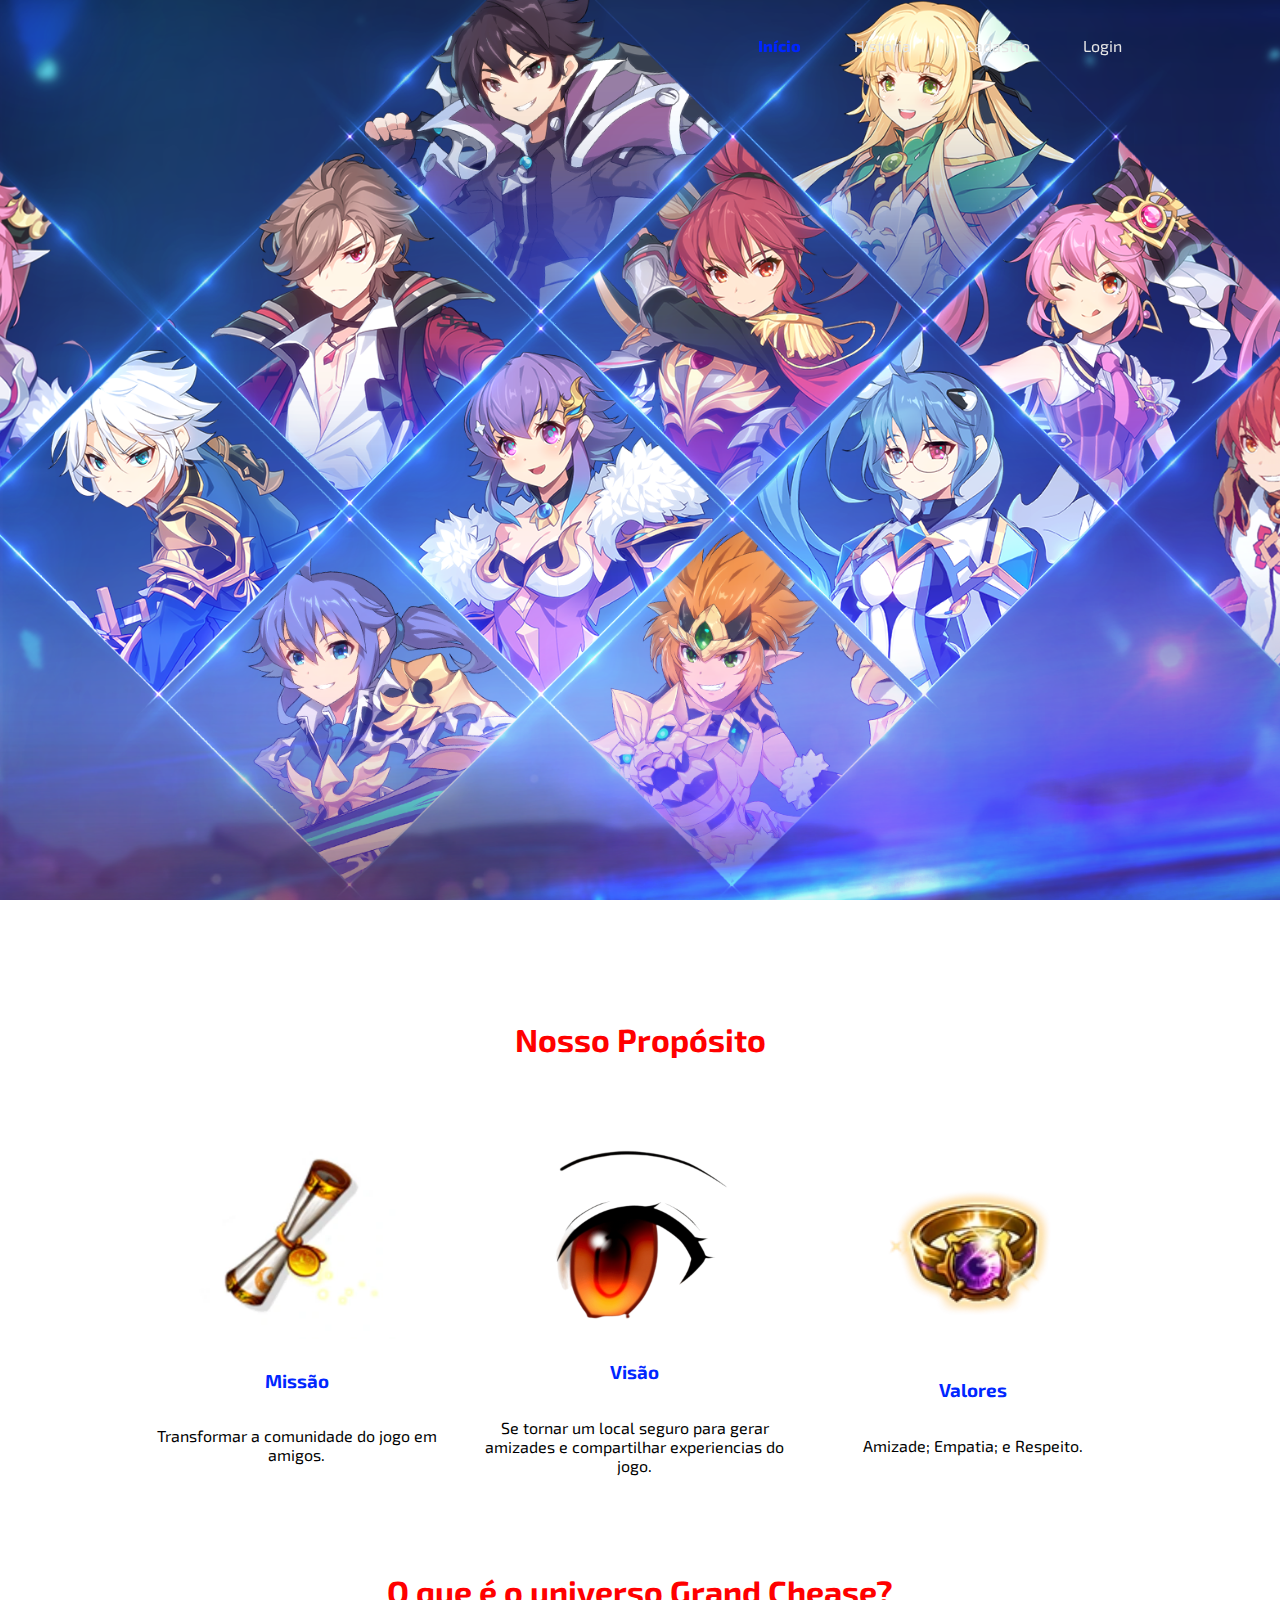
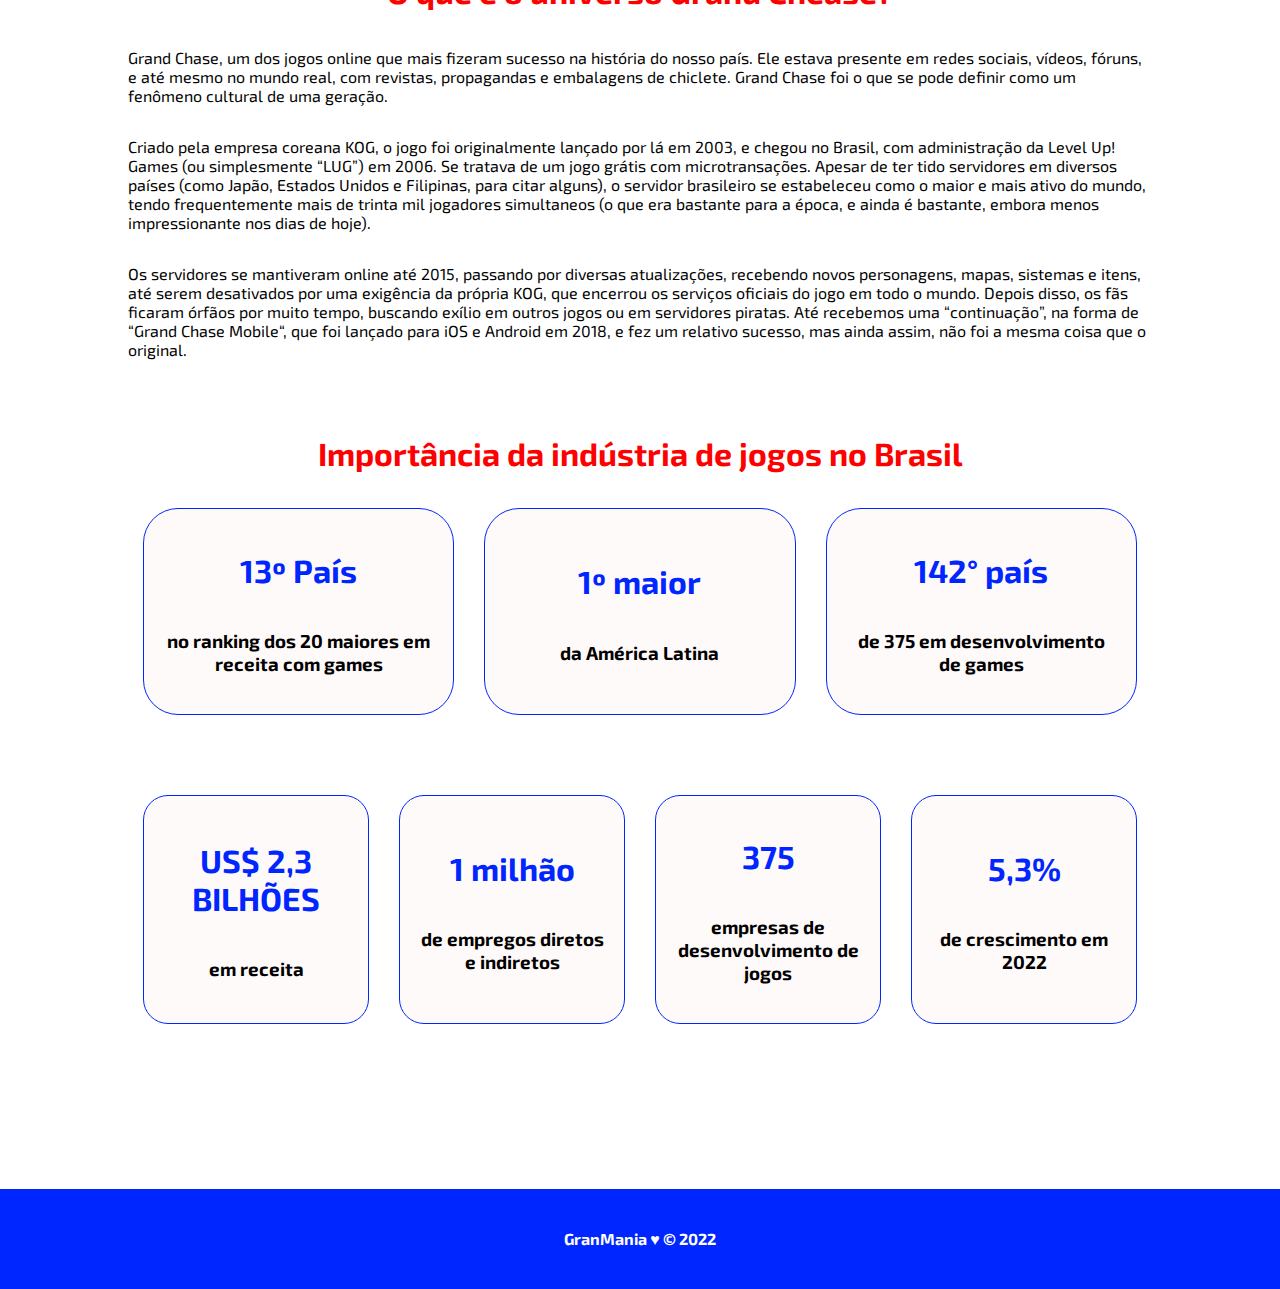
<file: public/index.html>
<!DOCTYPE html>
<html lang="pt">

<head>
    <meta charset="UTF-8">
    <meta http-equiv="X-UA-Compatible" content="IE=edge">
    <meta name="viewport" content="width=device-width, initial-scale=1.0">

    <title>GranMania | Página Inicial</title>

    <script src="./assets/js/funcoes.js"></script>

    <link rel="icon" href="./assets/icon/icon_gc.png">
    <link rel="stylesheet" href="./css/style.css">
    <link rel="preconnect" href="https://fonts.gstatic.com">
    <link
        href="https://fonts.googleapis.com/css2?family=Exo+2:ital,wght@0,100;0,200;0,300;0,400;0,500;0,600;0,700;0,800;0,900;1,100;1,200;1,300;1,400;1,500;1,600;1,700;1,800;1,900&display=swap"
        rel="stylesheet">
</head>

<body>

    <div class="banner">
        
        <p>
         
        </p>
       
        
                        <div class="header">
                            <div class="container">
                                <ul class="navbar">
                                    <li class="agora">Início</li>
                                    <li>
                                        <a href="./historia.html">História</a>
                                    </li>
                                    <li>
                                        <a href="./cadastro.html">Cadastro</a>
                                    </li>
                                    <li>
                                        <a href="./login.html">Login</a>
                                    </li>
                                </ul>
                            </div>
                        </div>
    </div>


    <div class="social">
        <div class="container">
            <div class="titulo">
                <h1>Nosso Propósito</h1>
            </div>
            <div class="boxes">
                <div class="box">
                    <img src="./assets/imgs/missao.png" alt="icone da missão">
                    <h3>Missão</h3>
                    <p>Transformar a comunidade do jogo em amigos.</p>
                </div>

                <div class="box">
                    <img src="./assets/imgs/visao.png" alt="icone da visão">
                    <h3>Visão</h3>
                    <p>Se tornar um local seguro para gerar amizades e compartilhar experiencias do jogo.</p>
                </div>

                <div class="box">
                    <img src="./assets/imgs/valores.webp" alt="icone dos valores">
                    <h3>Valores</h3>
                    <p>Amizade; Empatia; e Respeito.</p>
                </div>
            </div>
        </div>
    </div>

    <div class="gc">
        <div class="container">
            <h1>O que é o universo Grand Chease?</h1>
            <p>Grand Chase, um dos jogos online que mais fizeram sucesso na história do nosso país. 
                Ele estava presente em redes sociais, vídeos, fóruns, e até mesmo no mundo real, com revistas, propagandas e embalagens de chiclete. 
                Grand Chase foi o que se pode definir como um fenômeno cultural de uma geração.</p>

            <p>
                Criado pela empresa coreana KOG, o jogo foi originalmente lançado por lá em 2003, e chegou no Brasil, 
                com administração da Level Up! Games (ou simplesmente “LUG”) em 2006. Se tratava de um jogo grátis com microtransações. 
                Apesar de ter tido servidores em diversos países (como Japão, Estados Unidos e Filipinas, para citar alguns), o servidor brasileiro se estabeleceu 
                como o maior e mais ativo do mundo, tendo frequentemente mais de trinta mil jogadores simultaneos 
                (o que era bastante para a época, e ainda é bastante, embora menos impressionante nos dias de hoje).
            </p>
            <p>Os servidores se mantiveram online até 2015, passando por diversas atualizações, recebendo novos personagens, mapas, sistemas e itens,
                 até serem desativados por uma exigência da própria KOG, que encerrou os serviços oficiais do jogo em todo o mundo. Depois disso,
                  os fãs ficaram órfãos por muito tempo, buscando exílio em outros jogos ou em servidores piratas. Até recebemos uma “continuação”,
                 na forma de “Grand Chase Mobile“,
                 que foi lançado para iOS e Android em 2018, e fez um relativo sucesso, mas ainda assim, não foi a mesma coisa que o original.</p>
          
                <br><br>
            <h1>Importância da indústria de jogos no Brasil</h1>
            <div class="boxes">
                <div class="box">
                    <h1>13º País</h1><h3>no ranking dos 20 maiores em receita com games</h3>
                </div>
                <div class="box">
                    <h1>1º maior</h1><h3>da América Latina</h3>
                </div>
                <div class="box">
                    <h1>142° país</h1><h3>de 375 em desenvolvimento de games</h3>
                </div>
            </div>

            <div class="boxes">
                    <div class="box" id="box2">
                        <h1>US$ 2,3 BILHÕES</h1><h3> em receita</h3>
                    </div>
                    <div class="box" id="box2">
                        <h1>1 milhão</h1><h3> de empregos diretos e indiretos</h3>
                    </div>
                    <div class="box" id="box2">
                        <h1>375</h1><h3> empresas de desenvolvimento de jogos</h3>
                    </div>
                    <div class="box" id="box2">
                        <h1> 5,3%</h1> <h3>de crescimento em 2022 </h3>
                    </div>
            </div>
                





        </div>
    </div>


    <div class="footer">
        <div class="container">
            <h4>GranMania &hearts; &copy; 2022</h4>
        </div>
    </div>
</body>

</html>
</file>
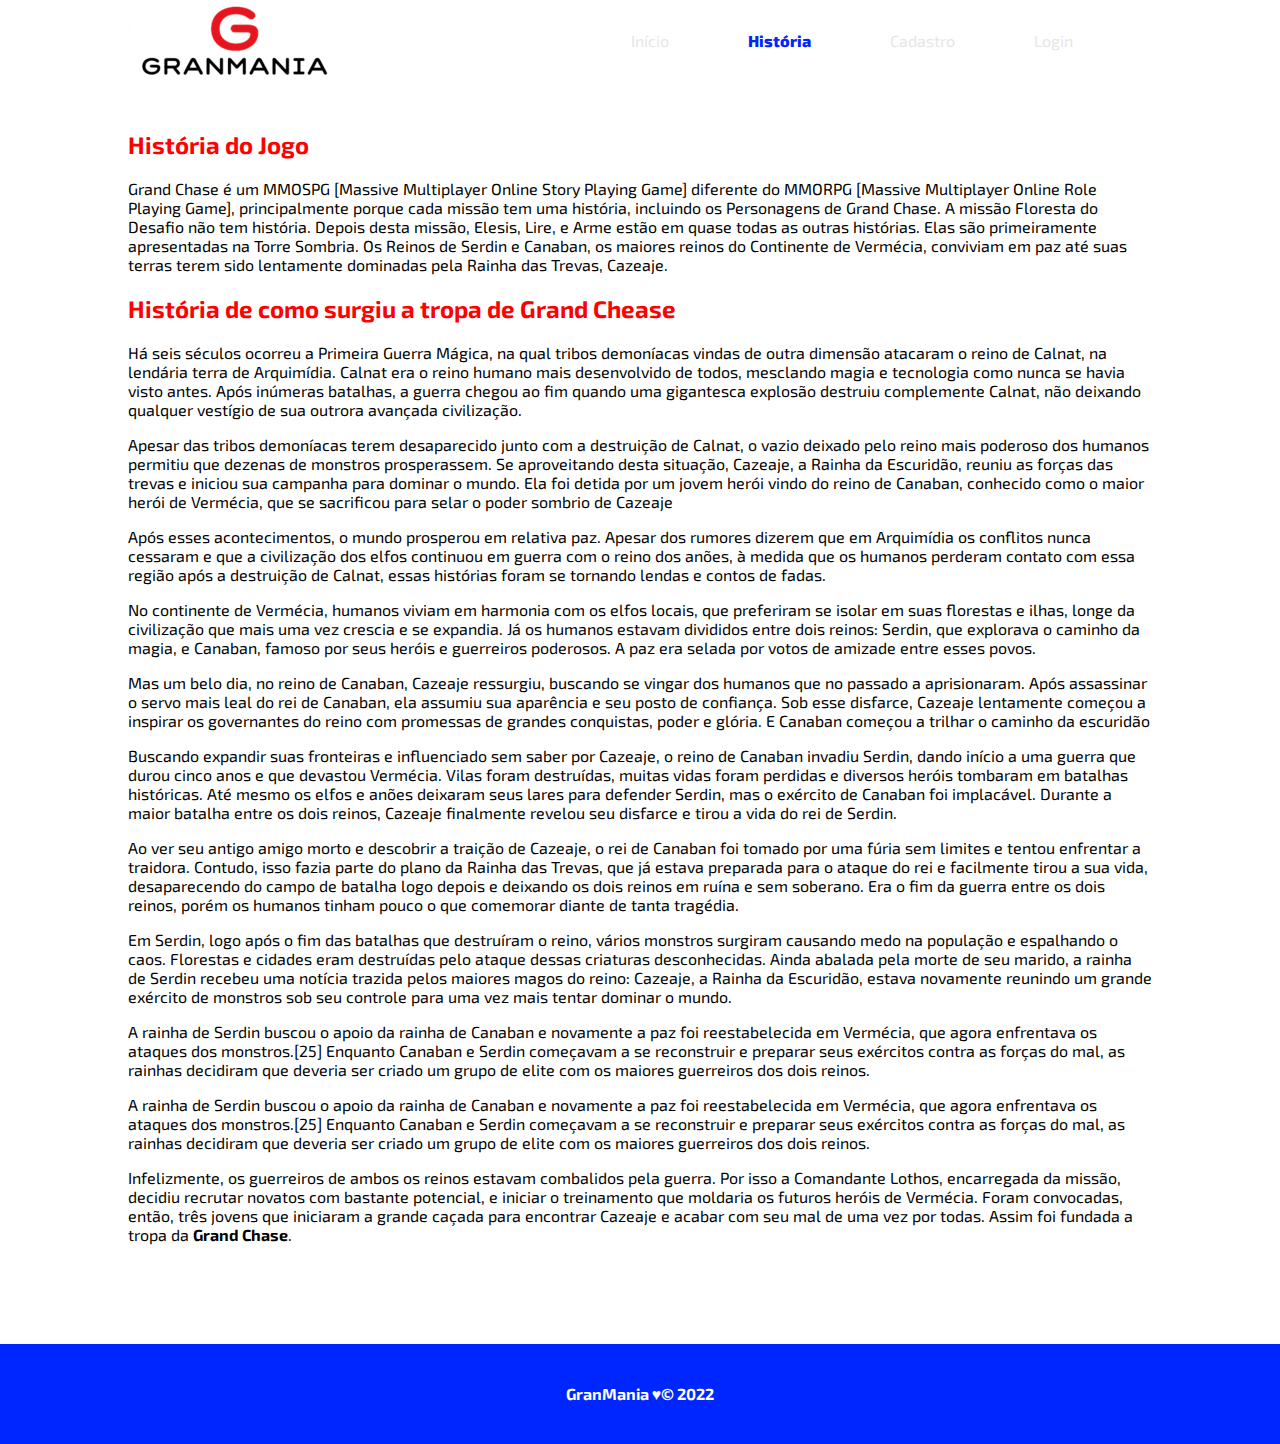
<file: public/historia.html>
<!DOCTYPE html>
<html lang="pt-br">

<head>
    <meta charset="UTF-8">
    <meta http-equiv="X-UA-Compatible" content="IE=edge">
    <meta name="viewport" content="width=device-width, initial-scale=1.0">

    <title>GranMania | Historia</title>

    <script src="./assets/js/funcoes.js"></script>

    <link rel="icon" href="./assets/icon/icon_gc.png">
    <link rel="stylesheet" href="./css/style.css">
    <link rel="preconnect" href="https://fonts.gstatic.com">
    <link
        href="https://fonts.googleapis.com/css2?family=Exo+2:ital,wght@0,100;0,200;0,300;0,400;0,500;0,600;0,700;0,800;0,900;1,100;1,200;1,300;1,400;1,500;1,600;1,700;1,800;1,900&display=swap"
        rel="stylesheet">
</head>

<body>

    <!--header inicio-->
    <div class="header">
        <div class="container_header">
            <img src="assets/imgs/logo.png"  alt="Logotipo do Site">
            <ul class="navbar">
                <li>
                    <a href="./index.html">Início</a>
                </li>
                <li class="agora">História</li>
                <li>
                    <a href="./cadastro.html">Cadastro</a>
                </li>
                <li>
                    <a href="./login.html">Login</a>
                </li>
            </ul>
        </div>
    </div>


    <div class="historia">
        <div class="container">
            <h2>História do Jogo</h2>
            
            <p>Grand Chase é um MMOSPG [Massive Multiplayer Online Story Playing Game] diferente do MMORPG [Massive Multiplayer Online Role Playing Game],
                 principalmente porque cada missão tem uma história, incluindo os Personagens de Grand Chase. A missão Floresta do Desafio não tem história.
                 Depois desta missão, Elesis, Lire, e Arme estão em quase todas as outras histórias. Elas são primeiramente apresentadas na Torre Sombria. Os Reinos de Serdin e Canaban,
                 os maiores reinos do Continente de Vermécia, conviviam em paz até suas terras terem sido lentamente dominadas pela Rainha das Trevas, Cazeaje.
            </p>
            <h2>História de como surgiu a tropa de Grand Chease</h2>
            <p>Há seis séculos ocorreu a Primeira Guerra Mágica, na qual tribos demoníacas vindas de outra dimensão atacaram o reino de Calnat, 
               na lendária terra de Arquimídia. Calnat era o reino humano mais desenvolvido de todos, mesclando magia e tecnologia como nunca se havia visto antes.
               Após inúmeras batalhas, a guerra chegou ao fim quando uma gigantesca explosão destruiu complemente Calnat, não deixando qualquer vestígio de sua outrora avançada civilização.
            </p>
            <p>
                Apesar das tribos demoníacas terem desaparecido junto com a destruição de Calnat, 
                o vazio deixado pelo reino mais poderoso dos humanos permitiu que dezenas de monstros prosperassem. 
                Se aproveitando desta situação, Cazeaje, a Rainha da Escuridão, reuniu as forças das trevas e iniciou sua campanha para dominar o mundo.
                Ela foi detida por um jovem herói vindo do reino de Canaban, conhecido como o maior herói de Vermécia, que se sacrificou para selar o poder sombrio de Cazeaje
            </p>
            <p>
                Após esses acontecimentos, o mundo prosperou em relativa paz. 
                Apesar dos rumores dizerem que em Arquimídia os conflitos nunca cessaram e que a civilização dos elfos continuou em guerra com o reino dos anões,
                à medida que os humanos perderam contato com essa região após a destruição de Calnat, essas histórias foram se tornando lendas e contos de fadas.
            </p>
            <p>
                No continente de Vermécia, humanos viviam em harmonia com os elfos locais,
                que preferiram se isolar em suas florestas e ilhas, longe da civilização que mais uma vez crescia e se expandia.
                Já os humanos estavam divididos entre dois reinos: Serdin, que explorava o caminho da magia, e Canaban, famoso por seus heróis e guerreiros poderosos.
                A paz era selada por votos de amizade entre esses povos.
            </p>
            <p>
                Mas um belo dia, no reino de Canaban, Cazeaje ressurgiu, buscando se vingar dos humanos que no passado a aprisionaram. 
                Após assassinar o servo mais leal do rei de Canaban, ela assumiu sua aparência e seu posto de confiança. 
                Sob esse disfarce, Cazeaje lentamente começou a inspirar os governantes do reino com promessas de grandes conquistas, poder e glória. 
                E Canaban começou a trilhar o caminho da escuridão
            </p>
            <p>Buscando expandir suas fronteiras e influenciado sem saber por Cazeaje,
               o reino de Canaban invadiu Serdin, dando início a uma guerra que durou cinco anos e que devastou Vermécia.
               Vilas foram destruídas, muitas vidas foram perdidas e diversos heróis tombaram em batalhas históricas. 
               Até mesmo os elfos e anões deixaram seus lares para defender Serdin, mas o exército de Canaban foi implacável.
               Durante a maior batalha entre os dois reinos, Cazeaje finalmente revelou seu disfarce e tirou a vida do rei de Serdin.
            </p>
            <p>Ao ver seu antigo amigo morto e descobrir a traição de Cazeaje, o rei de Canaban foi tomado por uma fúria sem limites e tentou enfrentar a traidora.
               Contudo, isso fazia parte do plano da Rainha das Trevas, que já estava preparada para o ataque do rei e facilmente tirou a sua vida,
               desaparecendo do campo de batalha logo depois e deixando os dois reinos em ruína e sem soberano. 
               Era o fim da guerra entre os dois reinos, porém os humanos tinham pouco o que comemorar diante de tanta tragédia.
            </p>
            <p>Em Serdin, logo após o fim das batalhas que destruíram o reino,
               vários monstros surgiram causando medo na população e espalhando o caos.
                Florestas e cidades eram destruídas pelo ataque dessas criaturas desconhecidas.
                Ainda abalada pela morte de seu marido, a rainha de Serdin recebeu uma notícia trazida pelos maiores magos do reino: 
                Cazeaje, a Rainha da Escuridão, estava novamente reunindo um grande exército de monstros sob seu controle para uma vez mais tentar dominar o mundo.
            </p>
            <p>
                A rainha de Serdin buscou o apoio da rainha de Canaban e novamente a paz foi reestabelecida em Vermécia, 
                que agora enfrentava os ataques dos monstros.[25] Enquanto Canaban e Serdin começavam a se reconstruir e preparar seus exércitos 
                contra as forças do mal, as rainhas decidiram que deveria ser criado um grupo de elite com os maiores guerreiros dos dois reinos.
            </p>
            <p>
                A rainha de Serdin buscou o apoio da rainha de Canaban e novamente a paz foi reestabelecida em Vermécia, 
                que agora enfrentava os ataques dos monstros.[25] Enquanto Canaban e Serdin começavam a se reconstruir e preparar seus exércitos 
                contra as forças do mal, as rainhas decidiram que deveria ser criado um grupo de elite com os maiores guerreiros dos dois reinos.
            </p>
              Infelizmente, os guerreiros de ambos os reinos estavam combalidos pela guerra.
               Por isso a Comandante Lothos, encarregada da missão, decidiu recrutar novatos com bastante potencial, 
               e iniciar o treinamento que moldaria os futuros heróis de Vermécia. Foram convocadas, então, três jovens que iniciaram a grande 
               caçada para encontrar Cazeaje e acabar com seu mal de uma vez por todas. Assim foi fundada a tropa da <b>Grand Chase</b>.

        </div>
    </div>

    <!--footer inicio-->
    <div class="footer">
        <div class="container">
            <h4>GranMania  &hearts;&copy; 2022</h4>
        </div>
    </div>
    <!--footer fim-->


</body>

</html>
</file>
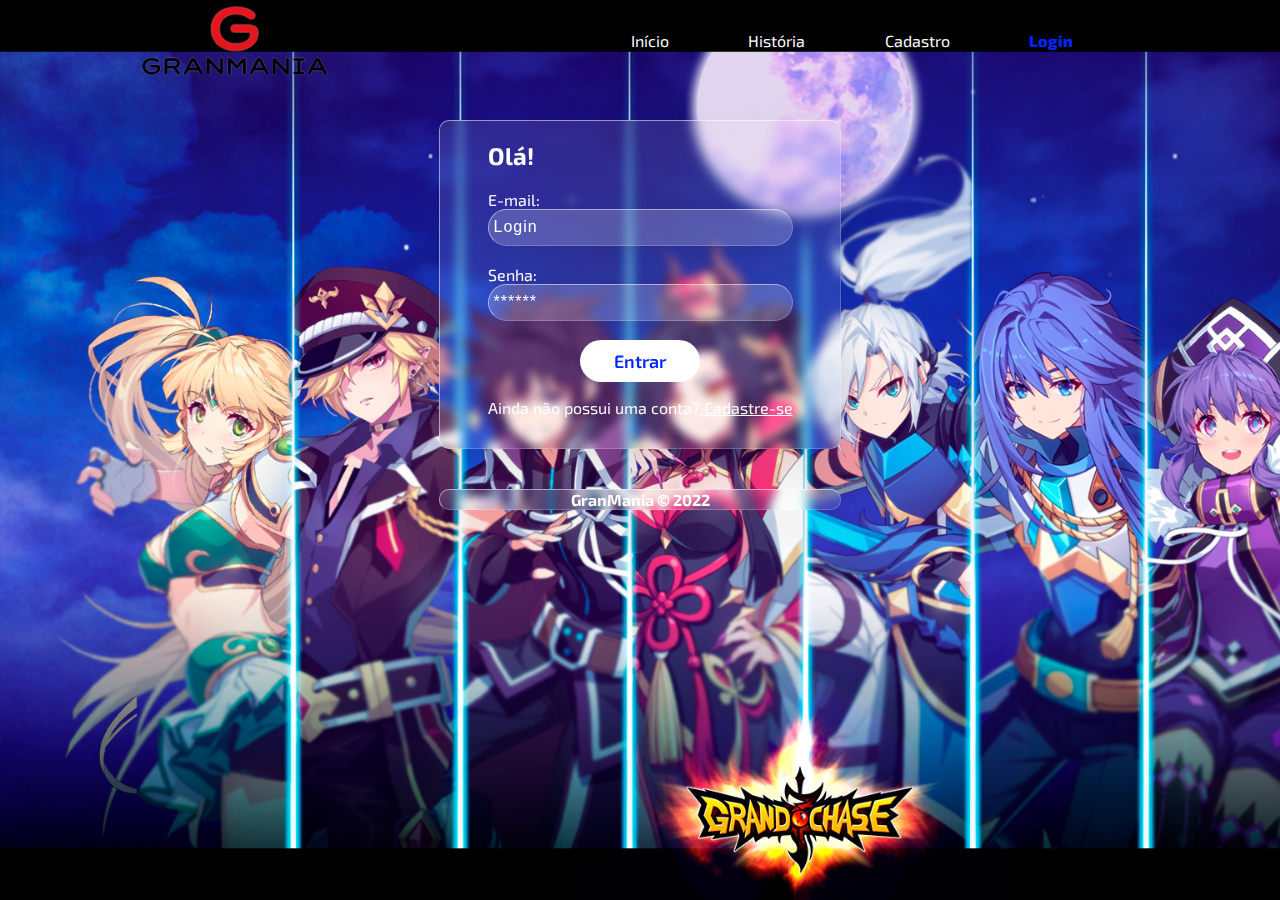
<file: public/login.html>
<!DOCTYPE html>
<html lang="pt-br">

<head>
    <meta charset="UTF-8">
    <meta http-equiv="X-UA-Compatible" content="IE=edge">
    <meta name="viewport" content="width=device-width, initial-scale=1.0">
    <title>GranMania | Login</title>

    <script src="./assets/js/funcoes.js"></script>

    <link rel="icon" href="./assets/icon/icon_gc.png">
    <link rel="stylesheet" href="./css/style.css">
    <link rel="preconnect" href="https://fonts.gstatic.com">
    <link
        href="https://fonts.googleapis.com/css2?family=Exo+2:ital,wght@0,100;0,200;0,300;0,400;0,500;0,600;0,700;0,800;0,900;1,100;1,200;1,300;1,400;1,500;1,600;1,700;1,800;1,900&display=swap"
        rel="stylesheet">
</head>

<body>
    
    
    <div class="banner-login">                    
        <!--header inicio-->

            <div class="header">
                <div class="container_header">
                    <img src="assets/imgs/logo.png"  alt="Logotipo do Site">
                    <ul class="navbar">
                        <li>
                            <a href="./index.html">
                                Início
                            </a>
                        </li>
                        <li>
                            <a href="./historia.html">História</a>    
                        </li>
                        <li>
                            <a href="./cadastro.html">Cadastro</a>
                        </li>
                            <li class="agora">Login
                        </li>
                    </ul>
                </div>
            </div>
        <!--header fim-->

        <div class="container">
            <div class="card medio">
                <h2>Olá!</h2>
                <div class="formulario">
                    <form id="form_login" method="post" onsubmit="return entrar()">
                        E-mail:
                        <input name="email" type="text" placeholder="Login">
                        <br>
                        Senha:
                        <input name="senha" type="password" placeholder="******">
                        <br>
                        <button class="btn" type="submit">
                            Entrar
                        </button>
                        <p>Ainda não possui uma conta?<u> <a href="cadastro.html">Cadastre-se</a></u></p>
                    </form>

                </div>

                <div id="div_aguardar" class="loading-div">
                    <img src="./assets/circle-loading2.gif" id="loading-gif">
                </div>

                <div id="div_erros_login">

                </div>
            </div>
        </div>
        
            <!--footer inicio-->
            <div class="footer_login">
                <div class="container">
                    <h4>GranMania &copy; 2022</h4>
                </div>
            </div>
                    <!--footer fim-->
    </div>





</body>

</html>

<script>

    function limparFormulario() {
        document.getElementById("form_login").reset();
    }

    function entrar() {
        aguardar();

        var formulario = new URLSearchParams(new FormData(document.getElementById("form_login")));

        var email = formulario.get("email");
        var senha = formulario.get("senha");

        console.log("FORM LOGIN: ", email);
        console.log("FORM SENHA: ", senha);

        // TODO: VERIFICAR AS VALIDAÇÕES QUE ELES ESTÃO APRENDENDO EM ALGORITMOS 
        if (email == "" || senha == "") {
            window.alert("Preencha todos os campos para prosseguir!");
            finalizarAguardar();
            return false;
        }

        if (email.indexOf("@") == -1 || email.indexOf(".com") == -1) {
            window.alert("Ops, e-mail inválido! Verifique e tente novamente.");
            finalizarAguardar();
            return false;
        }

        fetch("/usuarios/autenticar", {
            method: "POST",
            body: formulario
        }).then(function (resposta) {
            console.log("ESTOU NO THEN DO entrar()!")

            if (resposta.ok) {
                console.log(resposta);

                resposta.json().then(json => {
                    console.log(json);
                    console.log(JSON.stringify(json));

                    sessionStorage.EMAIL_USUARIO = json.email;
                    sessionStorage.NOME_USUARIO = json.nome;
                    sessionStorage.ID_USUARIO = json.id;

                    setTimeout(function () {
                        window.location = "./altar.html";
                    }, 1000); // apenas para exibir o loading

                });

            } else {

                console.log("Houve um erro ao tentar realizar o login!");

                resposta.text().then(texto => {
                    console.error(texto);
                    finalizarAguardar(texto);
                });
            }

        }).catch(function (erro) {
            console.log(erro);
        })

        return false;
    }

</script>
</file>
<file: public/css/style.css>
body {
    margin: 0;
    padding: 0;
    font-family: 'Exo 2';
    /* font-family: 'Segoe UI', Tahoma, Geneva, Verdana, sans-serif; */
    background-color: white;
    color: black;
    background-size: cover;
}

.container {
    width: 80%;
    margin: auto;
}
.container_header {
    width: 80%;
    margin: auto;
}

.header .container_header {
    display: flex;
    justify-content: space-between;
}

.header a {
    text-decoration: none;
    color: rgb(230, 230, 230);
}

.agora {
    font-weight: 800;
}

.navbar {
    width: 600px;
    display: flex;
    align-items: center;
    justify-content: space-evenly;
    list-style: none;
    color: rgb(0, 38, 255);
}

/* BANNER */

.banner {
    width: 100%;
    height: 100vh;
    position: relative;
    background-image: url(".././assets/imgs/banner_inicial.png");
    background-size: cover;
    background-position: bottom;
}


.banner .container {
    display: flex;
    align-items: center;
}

.banner p {
    width: 50%;
    margin: 0;
    padding: 0;
    width: 280px;
    font-size: 36px;
    margin-left: 350px;
}

.banner span {
    font-weight: 800;
}

.star{
    position: absolute;
    width: 100%;
    height: 100%;
    top: 0;
    left: 0;
    animation: animate1 8s ease-in-out infinite,
               backgroundmove 16s linear infinite;
}

.banner .header{
    margin-top: 20px;
    margin-left: 600px;
    position: fixed;
    z-index: 1000;
}

/* missao visao valores */

.social {
    margin-top: 50px;
    margin-bottom: 10px;
    padding: 50px 0;
}
.social .container {
    display: flex;
    justify-content: space-evenly;
    flex-direction: column;
}
.gc .container {
    display: flex;
    justify-content: space-evenly;
    flex-direction: column;
}

.social .titulo {
    display: flex;
    justify-content: center;
    margin-bottom: 50px;
}

.social h1 {
    display: flex;
    padding: 20px;
    background-color: white;
    border-radius: 20px;
    align-self: center; 
    justify-self: center;
    text-align: center;
    color: rgb(255, 0, 0);
    margin: 0;
}

.social .boxes {
    display: flex;
}
.gc .boxes{
    display: flex;
}
.social .box {
    display: flex;
    flex-wrap: wrap;
    justify-content: center;
    flex-direction: column;
    text-align: center;
    width: 33%;
}
.gc .box {
    display: flex;
    flex-wrap: wrap;
    justify-content: center;
    flex-direction: column;
    text-align: center;
    width: 33%;
}

.social .box img {
    width: 200px;
    align-self: center;
}

.social .box h3 {
    color: rgb(0, 38, 255);
    margin-top: 30px;
}

.gc h1{
    color: rgb(255, 0, 0);
    align-self: center;
}

.gc h2{
    color: rgb(0, 38, 255);
}

.gc .box h1{
    color: rgb(0, 38, 255);
    align-self: center;
}

.gc {
    margin-bottom: 100px;
}

.gc .box{
    margin: 15px;
}

.gc .box{
    background-color: snow;
    border-radius: 35px;
    border: 1.5px rgb(0, 38, 255) solid;
    padding: 20px;
}

.gc .boxes{
    margin-bottom: 50px;
}

.gc #box2 h1{
    color: rgb(0, 38, 255);
}
.gc #box2{
    border-radius: 25px;
    background-color: snow;
    border: 1.5px solid rgb(0, 38, 255);
    
}

/* FOOTER */
.footer {
    background-color: rgb(0, 38, 255);
    color: white;
    margin: 0;
    padding: 0;
    display: flex;
    justify-content: center;
    height: 100px;
}

.footer_login {
    color: white;
    margin: 0;
    padding: 0;
    display: flex;
    justify-content: center;
    height: 100px;
}

.footer .container {
    display: flex;
    justify-content: center;
}

h4 {
    margin: 0;
    padding: 0;
}

/* LOGIN */
.banner-cadastro {
    position: relative;
    height: 130vh;
    width: 100%;
    background-image: url(".././assets/imgs/banner_cadastro.jpg");
    background-size: cover;
}
.banner-login {
    position: relative;
    height: 100vh;
    width: 100%;
    background-image: url(".././assets/imgs/banner_login.jfif");
    background-size: cover;
}

.banner-login .container {
    position: relative;
    width: 400px;
    display: flex;
    align-items: center;
    justify-content: center;
    color: white;
    backdrop-filter: blur(5px);
    border-radius: 10px;
    background: rgba(255, 255, 255, 0.1);
    box-shadow: 0 25px 45px rgba(0, 0, 0, 0.1);
    border: 1px solid rgba(255,255,255,0.5);
    border-right: 1px solid rgba(255,255,255,0.2);
    border-bottom: 1px solid rgba(255,255,255,0.2);
    margin-top: 40px;
}
.banner-login a {
    color: white;
    text-decoration: none;
}

.banner-login #div_erros_login {
    margin-top: 15px;
}
.banner-cadastro .container {
    position: relative;
    width: 400px;
    display: flex;
    align-items: center;
    justify-content: center;
    color: black;
    backdrop-filter: blur(5px);
    border-radius: 10px;
    background: rgba(255, 255, 255, 0.1);
    box-shadow: 0 25px 45px rgba(0, 0, 0, 0.1);
    border: 1px solid rgba(255,255,255,0.5);
    border-right: 1px solid rgba(255,255,255,0.2);
    border-bottom: 1px solid rgba(255,255,255,0.2);
    margin-top: 40px;
}
.banner-cadastro a {
    color: white;
    text-decoration: none;
}

.banner-cadastro #div_erros_login {
    margin-top: 15px;
}

.button {
    cursor: pointer;
}

/* FORMULARIO */
.formulario input {
    height: 25px;
    background: rgba(255,255,255,0.2);
    outline: none;
    border-radius: 35px;
    border: 1px solid rgba(255,255,255,0.5);
    border-right: 1px solid rgba(255,255,255,0.2);
    border-bottom: 1px solid rgba(255,255,255,0.2);
    font-size: 16px;
    letter-spacing: 1px;
    color: #fff;
    box-shadow: 0 5px 15px rgba( 0, 0, 0, 0.05);
    padding: 5px;
}

.formulario input::placeholder{
    color: #fff;
}

.formulario select{    
    height: 30px;
    background: rgba(255,255,255,0.2);
    outline: none;
    border-radius: 35px;
    border: 1px solid rgba(255,255,255,0.5);
    border-right: 1px solid rgba(255,255,255,0.2);
    border-bottom: 1px solid rgba(255,255,255,0.2);
    font-size: 16px;
    letter-spacing: 1px;
    color: white;
    box-shadow: 0 5px 15px rgba( 0, 0, 0, 0.05);
}
.formulario select option{
    outline: none;
    color: rgb(0, 38, 255);
    font-size: 13px;
    letter-spacing: 1px;
}
.btn {
    font-family: 'Exo 2', sans-serif;
    border: none;
    border-radius: 35px;
    font-weight: 600;
    font-size: 18px;
    padding: 10px 15px;
    color: rgb(0, 38, 255);
    background-color: white;
    width: 120px;
    align-self: center;
}

form {
    display: flex;
    flex-direction: column;
}

.loading-div {
    width: 50px;
    margin: auto;
    display: none;
}

.loading-div img {
    height: 50px;
    width: 50px;
}

/* PAGINA DOS GRÁFICOS */

.janela {
    display: flex;
    width: 100vw;
    /* height: 100vh; */
}

.header-left a {
    text-decoration: none;
    color: white;
}

.header-left {
    position: fixed;
    top: 0;
    left: 0;
    z-index: 999;
    height: 100vh;
    width: 25%;
    display: flex;
    flex-direction: column;
    justify-content: space-evenly;
    align-items: center;
    border-right: 3px solid #32B9CD;
    background-color: #212124;
}

.dash-right {
    display: flex;
    width: 75%;
    height: fit-content;
    background-color: #161618;
    position: relative;
    top: 0;
    left: 25%;
}

.header-left h1 {
    color: #32B9CD;
}

.hello {
    width: 100%;
    display: flex;
    justify-content: center;
}

.hello h3 {
    color: #E3B062;
    font-weight: 300;
    font-size: 1.2rem;
}

.hello h3 span {
    font-weight: 800;
}

.btn-nav {
    width: 40%;
    color: white;
    background-color: #E6005A;
    border-radius: 5px;
    text-align: center;
    padding: 2% 5%;
}

.btn-nav-white {
    font-family: 'Exo 2', sans-serif;
    border: none;
    border-radius: 35px;
    font-weight: 600;
    font-size: 15px;
    padding: 10px 15px;
    color: indigo;
    background-color: white;
    width: 80%;
    align-self: center;
}

.btn-nav-white h3 {
    color: #E6005A;
    padding: 0;
    margin: 0;
}


.btn-nav h3, .btn-logout h3 {
    margin: 0;
    padding: 0;
}

.btn-logout {
    margin: 0;
    padding: 0;
    width: 20%;
    background-color: #32B9CD;
    color: white;
    border-radius: 10px;
    text-align: center;
    padding: 10px 15px;
    margin-bottom: 100px;
    cursor: pointer;
}

/* Página - História */
.historia {
    color: black;
    margin: 50px 0px 100px 0px;
}

.historia h2{
    color: rgb(255, 0, 0);
}


/* Início MENU HAMBURGUER */
nav ul a{
    text-decoration: none;
    padding: 15px 5px;
    display: block;
    color: white;
}

nav ul a:hover{
    color: darkorchid;
}

nav ul {
    padding-left: 10px;
    list-style: none;
    top: 50px;
    position: absolute;
    width: 100%;
}

label{
    padding: 10px;
    position: absolute;
    z-index: 1;
}

label img{
    height: 50px;
}

input[type="checkbox"]{
    display: none;
}

input[type="checkbox"]:checked ~ nav{
    /* mexer no eixo X na horizontal */
    transform: translateX(350px);
}

nav{
    width: 250px;
    height: 100%;
    background: url(../assets/imgs/bg_login.jpg);
    left: -350px;
    position: absolute;
    transition: all .5s;
    border-radius: 35px;
    border: 1px solid whitesmoke;
    padding: 15px;
}

nav h3 {
    color: darkmagenta;
}
nav h4 {
    color: indigo;
}
/* Fim MENU HAMBURGUER */

.inicial{
    display: flex;
    flex-direction: column;
    justify-content: center;
    align-items: center;
    margin-top: 21px;
    text-align: center;
    background: url(../assets/imgs/stars.png);
    background-repeat: no-repeat;
}

.inicial h1{
    font-size: 70px;
}
.inicial h2{
    font-size: 40px;
    color: deeppink;
}
.content img{
    height: 500px;
}
.content h1{
    color: darkmagenta;
}

.content h3{
    color: deeppink;
}
</file>
